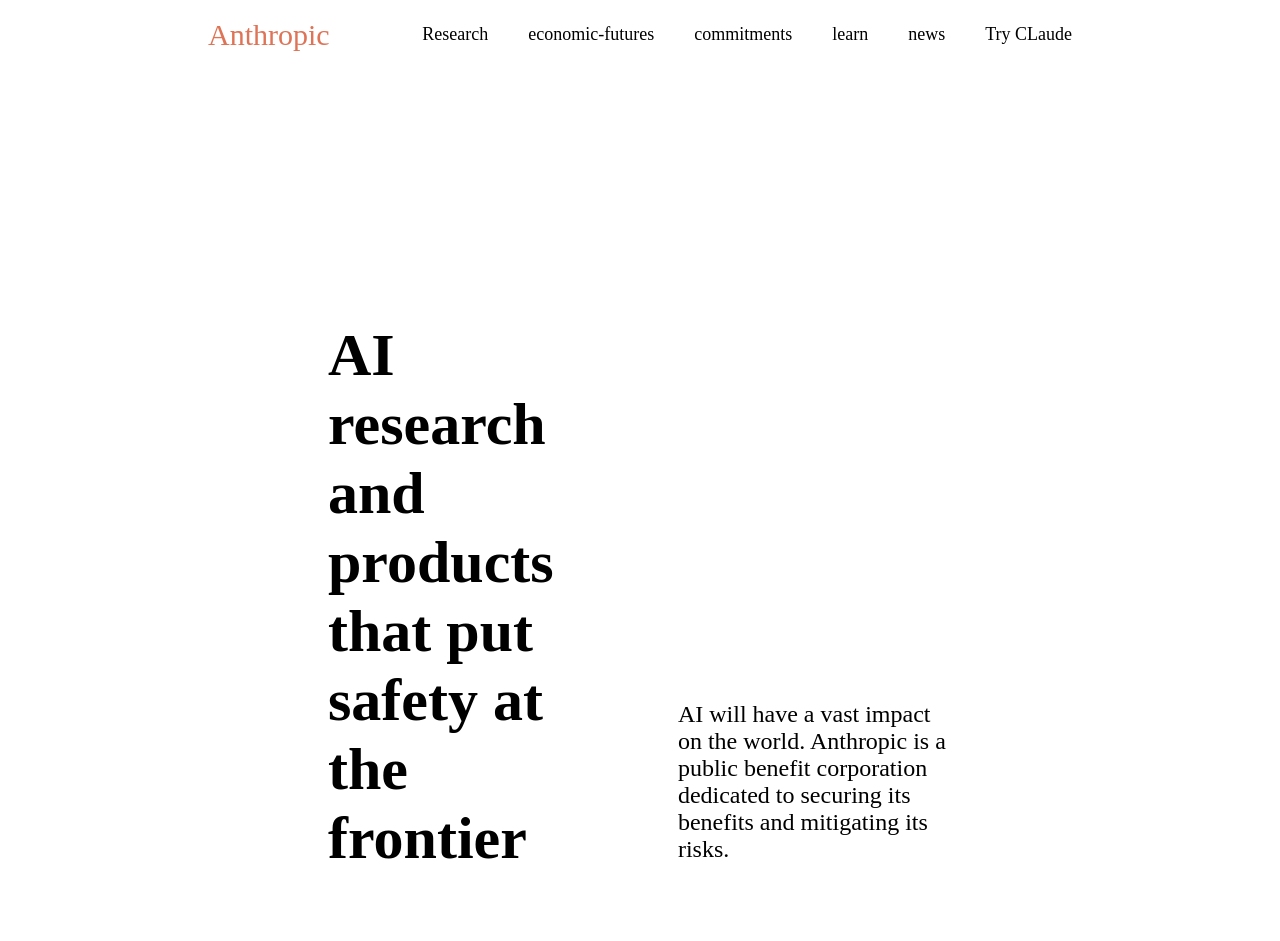
<file: index2.html>
<!DOCTYPE html>
<html lang="en">

<head>
    <meta charset="UTF-8">
    <meta name="viewport" content="width=device-width, initial-scale=1.0">
    <title>Document</title>
    <link rel="stylesheet" href="style2.css">
</head>

<body>
    <nav>
        <div class="Logo">Anthropic</div>
        <ul>
            <li><a>Research</a></li>
            <li><a>economic-futures</a></li>
            <li><a>commitments</a></li>
            <li><a>learn</a></li>
            <li><a>news</a></li>
            <li><a>Try CLaude</a></li>
        </ul>
    </nav>
    <main>
        <h1>AI research and products that put safety at the frontier</h1>
        <p>AI will have a vast impact on the world. Anthropic is a public benefit corporation dedicated to securing its
            benefits and mitigating its risks.</p>
    </main>
</body>

</html>
</file>
<file: style2.css>
nav {
    display: flex;
    justify-content: space-between;
    align-items: center;
    margin-right: 200px;
    margin-left: 200px;
}
nav .Logo {
    color: rgb(222, 115, 86);
    transition: 0.3s ease;
    font-size: 30px;
}
nav .Logo:hover {
    color: wheat;
    transform: scale(1.06);
    cursor: pointer;
}
nav ul {
    display: flex;
    gap: 40px;
    list-style: none;
}
nav li {
    transition: 0.3s ease;
    font-size: 18px;
}
nav li:hover {
    color: rgb(222, 115, 86);
    transform: scale(1.06);
    cursor: pointer;
}
main {
    display: flex;
    justify-content: center;
    margin-top: 200px;
    align-items: flex-end;
    margin-right: 300px;
    margin-left: 300px;
    gap: 20px;
}

main h1{
    display: flex;
    justify-content: center;
    font-size: 60px;
    padding: 20px;
}
main p {
    display: flex;
    padding: 20px;
    justify-content: center;
    font-size: 24px;
    margin-bottom: 50px;
}
</file>
